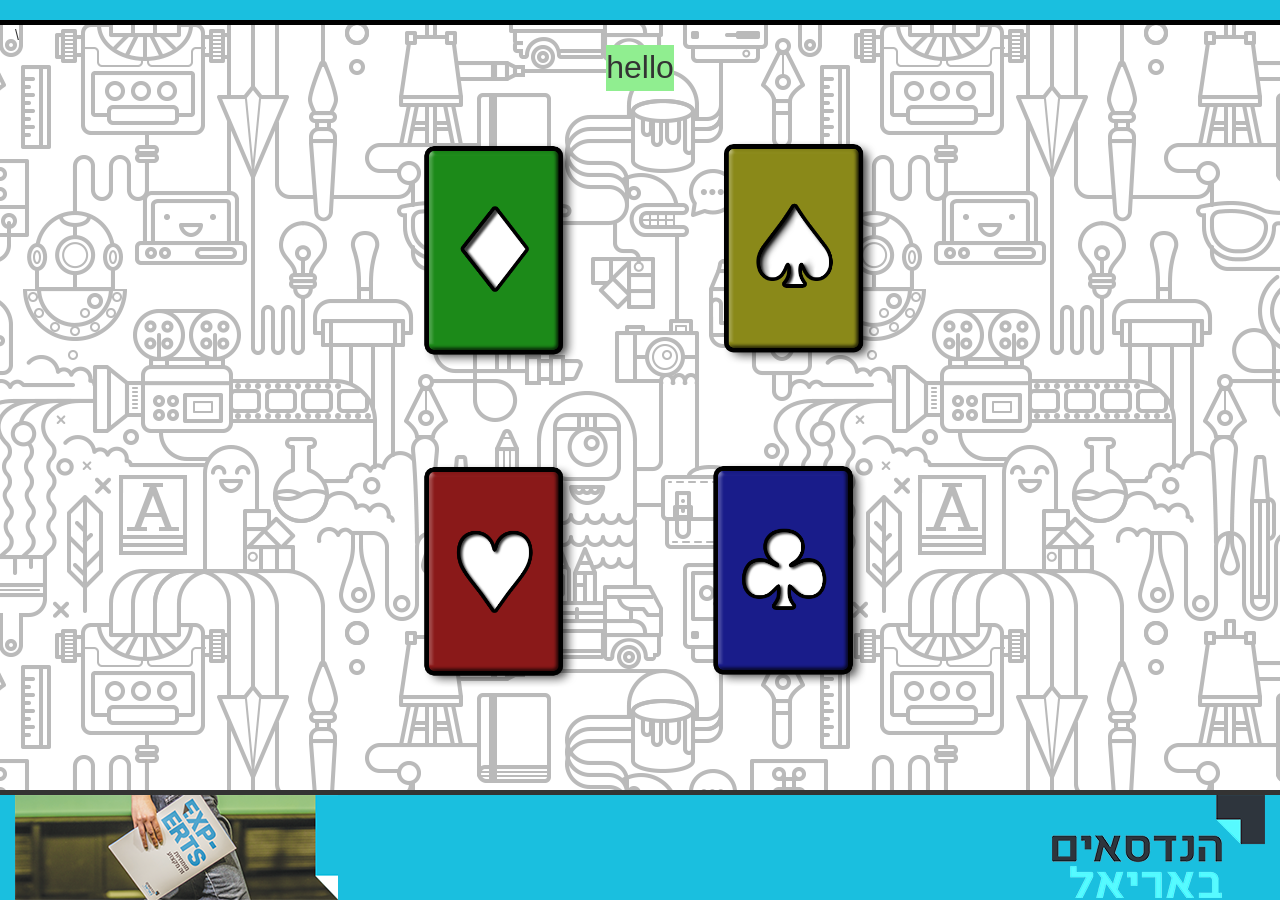
<file: Hackaton/game.html>
<!DOCTYPE html>

<html>

<head>
<link rel="stylesheet" href="https://maxcdn.bootstrapcdn.com/bootstrap/3.3.6/css/bootstrap.min.css" integrity="sha384-1q8mTJOASx8j1Au+a5WDVnPi2lkFfwwEAa8hDDdjZlpLegxhjVME1fgjWPGmkzs7" crossorigin="anonymous">
<meta charset="utf-8"/>
<title>GAME</title>
<link rel="stylesheet" type="text/css" href="css\styleSheet\css.css">
    <script src="https://ajax.googleapis.com/ajax/libs/jquery/1.12.2/jquery.min.js"></script>
    <!-- Latest compiled JavaScript -->
<script src="http://maxcdn.bootstrapcdn.com/bootstrap/3.3.6/js/bootstrap.min.js"></script>
</head>

<body>
        
        
<header id="headerTop" class="container-fluid">
    <div class="row">
        <div class="col-md-12 text-center">
            <h1 id="topTxt"></h1>
        </div>
    </div>    
</header>
    
 <div class="container-fluid">\
     <div class="row">
        <div class="col-md-12 text-center">
            
            <!-- Question -->
             <header id="question-area">
                hello
            </header>

        </div>
     </div>
</div>
    
        <!-- Modal -->
<div id="myModal" class="modal fade" data-backdrop="static" data-keyboard="false" role="dialog">
  <div class="modal-dialog">

    <!-- Modal content-->
    <div class="modal-content">
      <div class="modal-header text-center">
        <h4 class="modal-title text-center">ממתין לתחילת המשחק</h4>
      </div>
      <div class="modal-body text-center">
        <p class="center">חושב שאתה מוכן?</p>
      </div>
    </div>

  </div>
</div>


        <!-- Modal -->
<div id="afterAnswerModal" class="modal fade" data-backdrop="static" data-keyboard="false" role="dialog">
  <div class="modal-dialog">

    <!-- Modal content-->
    <div class="modal-content">
      <div class="modal-header text-center">
        <h4 class="modal-title text-center">תשובתך נקלטה, התכונן לשאלה הבאה!</h4>
      </div>
    </div>

  </div>
</div>
    
<!-- Cards Area -->
<div class="container">
    <div class="row">
        <div class="col-md-offset-3 col-sm-offset-4 col-xs-offset-4 col-xs-6 col-md-3 col-sm-2 ">
                <input class="card" type="image" id="input1" value="תשובה1" onclick="setAnswer(1)"src="img/02.png" />
        </div>
        <div class="col-xs-6 col-md-3 col-sm-2 ">
                <input class="card" type="image" id="input2" value="תשובה2" onclick="setAnswer(2)"src="img/04.png"  />	
        </div>
    </div>  
    <div class="row">
        <div class="col-md-offset-3 col-sm-offset-4 col-xs-offset-4 col-xs-6 col-md-3 col-sm-2 ">
                <input class="card" type="image" id="input3" value="תשובה3" onclick="setAnswer(3)" src="img/01.png"  /> 
        </div>
        <div class="col-xs-6 col-md-3 col-sm-2 ">
                
                <input class="card" type="image" id="input4" value="תשובה4" onclick="setAnswer(4)" src="img/03.png" />
        </div>  
    </div>        
</div>  
    
    <script src="js/game.js"></script> 


<footer class="container-fluid">
   <div class="row">
   <div class="bottom clearfix col-md-12" >
      <img src="img/BottomLogo.png" class="float-left clearfix" >
        <img src="img/HandesaimArielLogo.png" class="float-right clearfix">
    </div>
    </div>
</footer>     
 
</body>
</html>
</file>
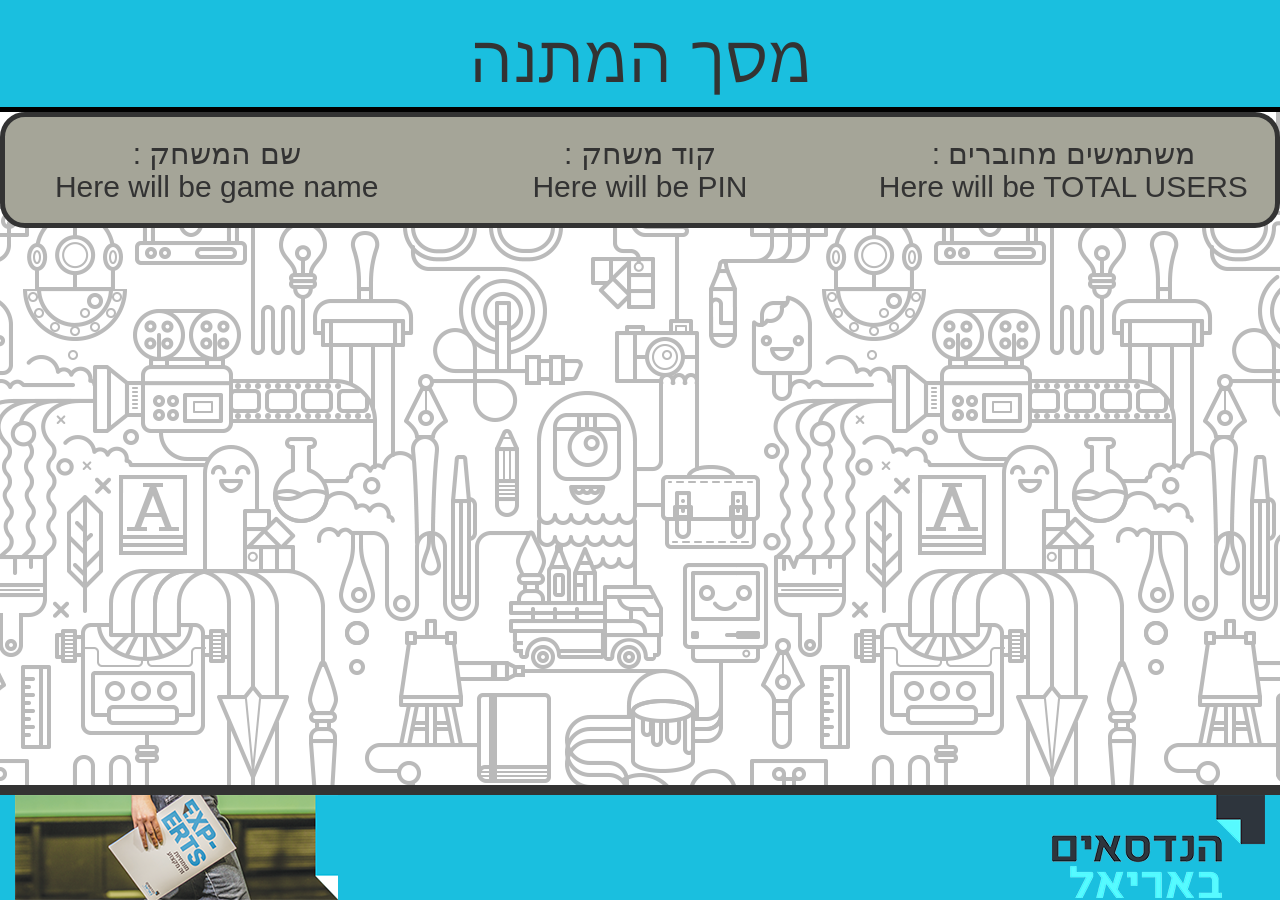
<file: Hackaton/waitToPeople.html>
<html>

<head>
		<meta charset="utf-8"/>
		<script src="https://code.jquery.com/jquery-2.2.4.min.js"></script>
		<script src="js/waitToPeople.js"></script>
		<link rel="stylesheet" href="https://maxcdn.bootstrapcdn.com/bootstrap/3.3.6/css/bootstrap.min.css" integrity="sha384-1q8mTJOASx8j1Au+a5WDVnPi2lkFfwwEAa8hDDdjZlpLegxhjVME1fgjWPGmkzs7" crossorigin="anonymous">
		<link rel="stylesheet" type="text/css" href="css\styleSheet\css.css">

		<title>Waiting For People</title>
</head>

    <body>
	
<header id="headerTop">
<div class="container-fluid">
    <div class="row">
        <div class="col-md-12 text-center">
            <h1 id="topTxt">מסך המתנה</h1>
        </div>
    </div>    
	   </div>  
</header>
	
<div id="centerBox" class="First container-fluid">
<div class="main">
	<div class="row">
	
		<div class="col-xs-4 col-md-4 col-sm-4">
			<h2 class="hebrew"> שם המשחק : </h2>
			<h2 id="gameName" class="hebrew">Here will be game name</h2>
		</div>
		
	   <div class="col-xs-4 col-md-4 col-sm-4">
			<h2 class="hebrew"> קוד משחק : </h2>
        <h2 id="gamePin" class="hebrew">Here will be PIN</h2>
	  </div>
	  
	 <div class="col-xs-4 col-md-4 col-sm-4">
	 <div class="onlineUsers"> 
        <div class="main">
			<h2 class="hebrew"> משתמשים מחוברים : </h2>
			<h2 id="totalUsers" class="hebrew">Here will be TOTAL USERS</h2>
        </div>
	</div>
		</div>
	</div>
	</div>
</div>

<div class="onlineUsersNames divResponsive container-fluid">
<div id="newUsersList" class="hebrew">
	<div class="row">
	<!-- Here will be the names of the online users, coming from java script -->
	</div>
</div>
</div>
        
   <!--     <a href="#" id="startGame">Show Questions</a> -->
<footer class="container-fluid bottom">
   <div class="row">
   <div class="bottom clearfix col-md-12" >
      <img src="img/BottomLogo.png" class="float-left clearfix" >
        <img src="img/HandesaimArielLogo.png" class="float-right clearfix">
    </div>
    </div>
</footer>   
	
    </body>
</html>
</file>
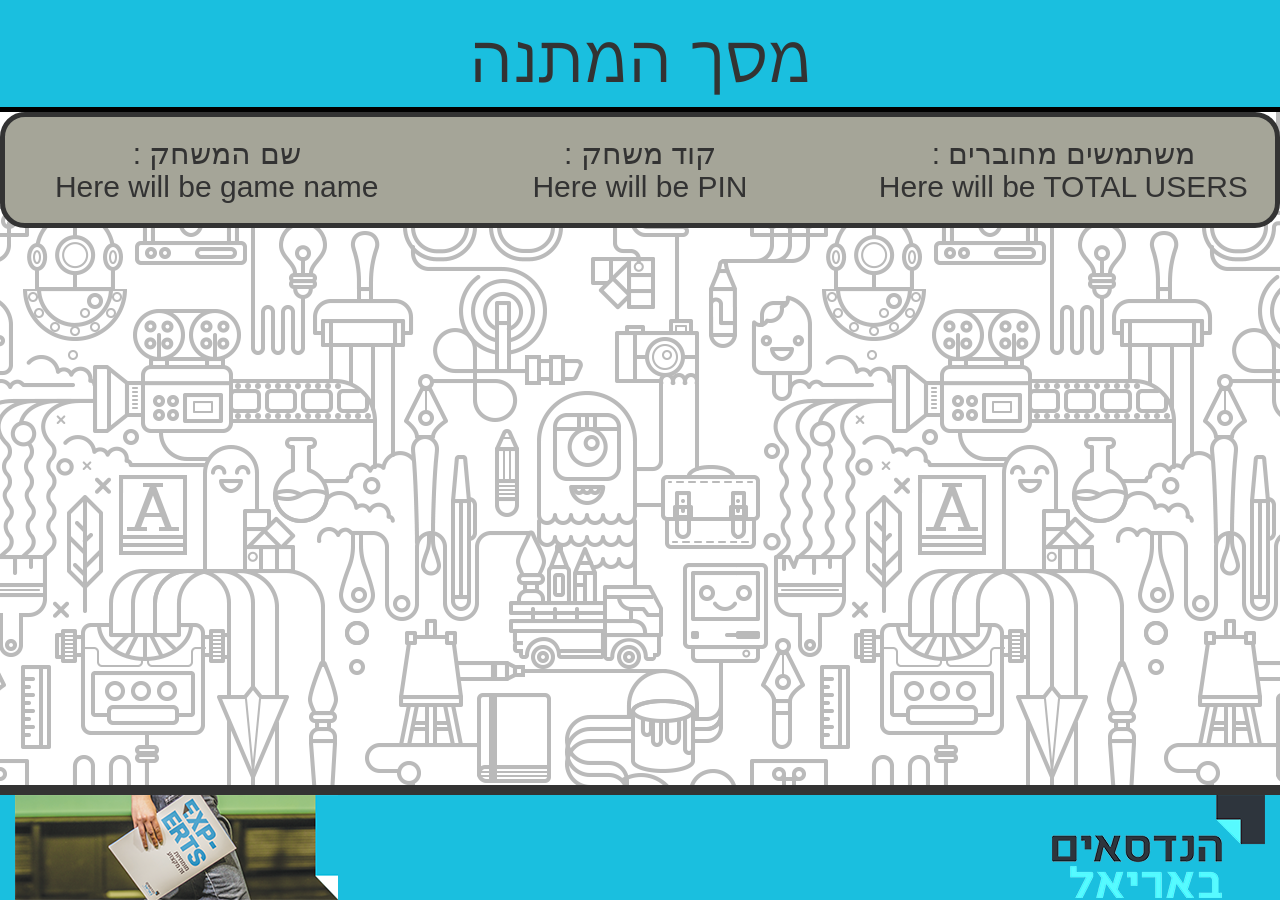
<file: Hackaton/waitToPeople1.html>
<html>

<head>
		<meta charset="utf-8"/>
		<script src="https://code.jquery.com/jquery-2.2.4.min.js"></script>
		<script src="js/waitToPeople.js"></script>
		<link rel="stylesheet" href="https://maxcdn.bootstrapcdn.com/bootstrap/3.3.6/css/bootstrap.min.css" integrity="sha384-1q8mTJOASx8j1Au+a5WDVnPi2lkFfwwEAa8hDDdjZlpLegxhjVME1fgjWPGmkzs7" crossorigin="anonymous">
		<link rel="stylesheet" type="text/css" href="css\styleSheet\css.css">

		<title>Waiting For People</title>
</head>

    <body>
	
<header id="headerTop">
<div class="container-fluid">
    <div class="row">
        <div class="col-md-12 text-center">
            <h1 id="topTxt">מסך המתנה</h1>
        </div>
    </div>    
	   </div>  
</header>
	
<div id="centerBox" class="First container-fluid">
<div class="main">
	<div class="row">
	
		<div class="col-xs-4 col-md-4 col-sm-4">
			<h2 class="hebrew"> שם המשחק : </h2>
			<h2 id="gameName" class="hebrew">Here will be game name</h2>
		</div>
		
	   <div class="col-xs-4 col-md-4 col-sm-4">
			<h2 class="hebrew"> קוד משחק : </h2>
        <h2 id="gamePin" class="hebrew">Here will be PIN</h2>
	  </div>
	  
	 <div class="col-xs-4 col-md-4 col-sm-4">
	 <div class="onlineUsers"> 
        <div class="main">
			<h2 class="hebrew"> משתמשים מחוברים : </h2>
			<h2 id="totalUsers" class="hebrew">Here will be TOTAL USERS</h2>
        </div>
	</div>
		</div>
	</div>
	</div>
</div>

<div class="onlineUsersNames divResponsive container-fluid">
<div id="newUsersList" class="hebrew">
	<div class="row">
	<!-- Here will be the names of the online users, coming from java script -->
	</div>
</div>
</div>
        
   <!--     <a href="#" id="startGame">Show Questions</a> -->
<footer class="container-fluid bottom">
   <div class="row">
   <div class="bottom clearfix col-md-12" >
      <img src="img/BottomLogo.png" class="float-left clearfix" >
        <img src="img/HandesaimArielLogo.png" class="float-right clearfix">
    </div>
    </div>
</footer>   
	
    </body>
</html>
</file>
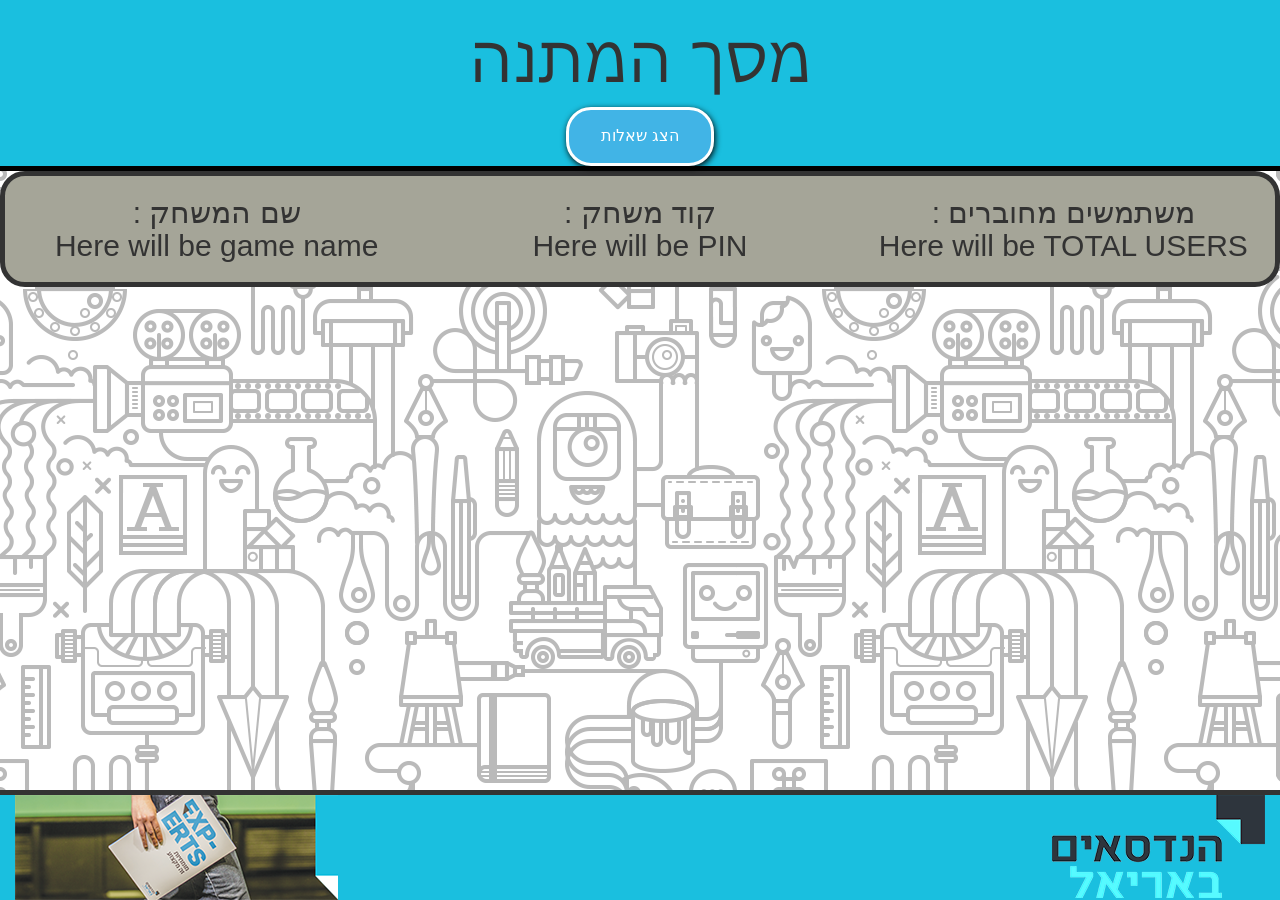
<file: Hackaton/waitToPeople_Alternative.html>
<html>

<head>
		<meta charset="utf-8"/>
		<script src="https://code.jquery.com/jquery-2.2.4.min.js"></script>
		<script src="js/waitToPeople_Alternative.js"></script>
		<link rel="stylesheet" href="https://maxcdn.bootstrapcdn.com/bootstrap/3.3.6/css/bootstrap.min.css" integrity="sha384-1q8mTJOASx8j1Au+a5WDVnPi2lkFfwwEAa8hDDdjZlpLegxhjVME1fgjWPGmkzs7" crossorigin="anonymous">
		<link rel="stylesheet" type="text/css" href="css\styleSheet\css.css">

		<title>Waiting For People</title>
</head>

    <body>
        
    <div class="container-fluid">
    <div class="row">
	
<header id="headerTop">
<div class="container-fluid">
    <div class="row">
        <div class="col-md-12 text-center">
            <h1 id="topTxt">מסך המתנה</h1>
        </div>
        <div class="col-md-12 text-center">
            <input id="startGame" type="button" class="button" value="הצג שאלות" id="topTxt">
        </div>
    </div>    
	   </div>  
</header>
	
<div id="centerBox" class="First container-fluid">
<div class="main">
	<div class="row">
	
		<div class="col-xs-4 col-md-4 col-sm-4">
			<h2 class="hebrew"> שם המשחק : </h2>
			<h2 id="gameName" class="hebrew">Here will be game name</h2>
		</div>
		
	   <div class="col-xs-4 col-md-4 col-sm-4">
			<h2 class="hebrew"> קוד משחק : </h2>
        <h2 id="gamePin" class="hebrew">Here will be PIN</h2>
	  </div>
	  
	 <div class="col-xs-4 col-md-4 col-sm-4">
	 <div class="onlineUsers"> 
        <div class="main">
			<h2 class="hebrew"> משתמשים מחוברים : </h2>
			<h2 id="totalUsers" class="hebrew">Here will be TOTAL USERS</h2>
        </div>
	</div>
		</div>
	</div>
	</div>
</div>


<div class="container-fluid">
<div class="row">
    <div class="table-responsive">
        <table id="users" class="table table-condensed">

        </table>
    </div>
</div>
</div>
        
   <!--     <a href="#" id="startGame">Show Questions</a> -->
<footer class="container-fluid">
   <div class="row">
   <div class="bottom clearfix col-md-12" >
      <img src="img/BottomLogo.png" class="float-left clearfix" >
        <img src="img/HandesaimArielLogo.png" class="float-right clearfix">
    </div>
    </div>
</footer>
   
</div>
</div>
    </body>
</html>
</file>
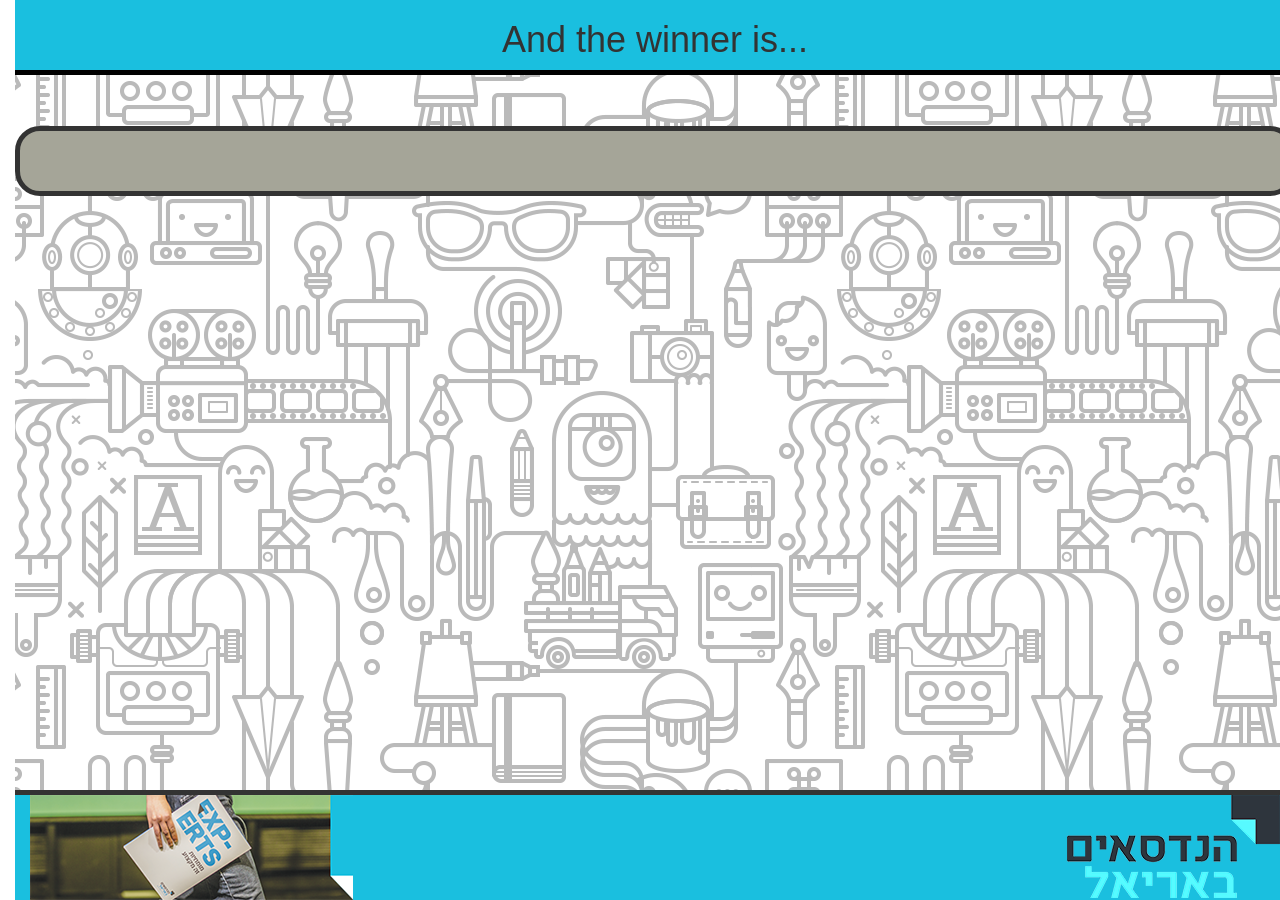
<file: Hackaton/winner.html>
<!DOCTYPE html>

<html dir="rtl">

<head>
<link rel="stylesheet" href="https://maxcdn.bootstrapcdn.com/bootstrap/3.3.6/css/bootstrap.min.css" integrity="sha384-1q8mTJOASx8j1Au+a5WDVnPi2lkFfwwEAa8hDDdjZlpLegxhjVME1fgjWPGmkzs7" crossorigin="anonymous">
<meta charset="utf-8"/>
<title>GAME</title>
<link rel="stylesheet" type="text/css" href="css\styleSheet\css.css">
    <script src="https://ajax.googleapis.com/ajax/libs/jquery/1.12.2/jquery.min.js"></script>
</head>

<!-- Hebrew -->
<style>
    winner-area, winner-points-area{
        direction: rtl;
    }
</style>    

<body>
        
        
<header id="headerTop" class="container-fluid">
    <div class="row">
        <div class="col-md-12 text-center">
            <h1 dir="ltr" id="topTxt1">And the winner is...</h1>
        </div>
    </div>    
</header>
    <div class="row space"></div>
    
    
    <div class="First winnerdiv container-fluid">
    <div class="row"  id="centerBox">
    <span id="text"></span>
        <div class="main">
             <div id="winner-area">

            </div>
            <br>
             <div id="winner-points-area">

            </div>
        </div>
        </div>
    </div>
     <div class="row space"></div>
    
    <script src="js/getWinner.js"></script> 
</body>

<footer class="container-fluid">
   <div class="row">
   <div class="bottom clearfix col-md-12" >
      <img src="img/BottomLogo.png" class="float-left clearfix" >
        <img src="img/HandesaimArielLogo.png" class="float-right clearfix">
    </div>
    </div>
</footer>     
    
</html>
</file>
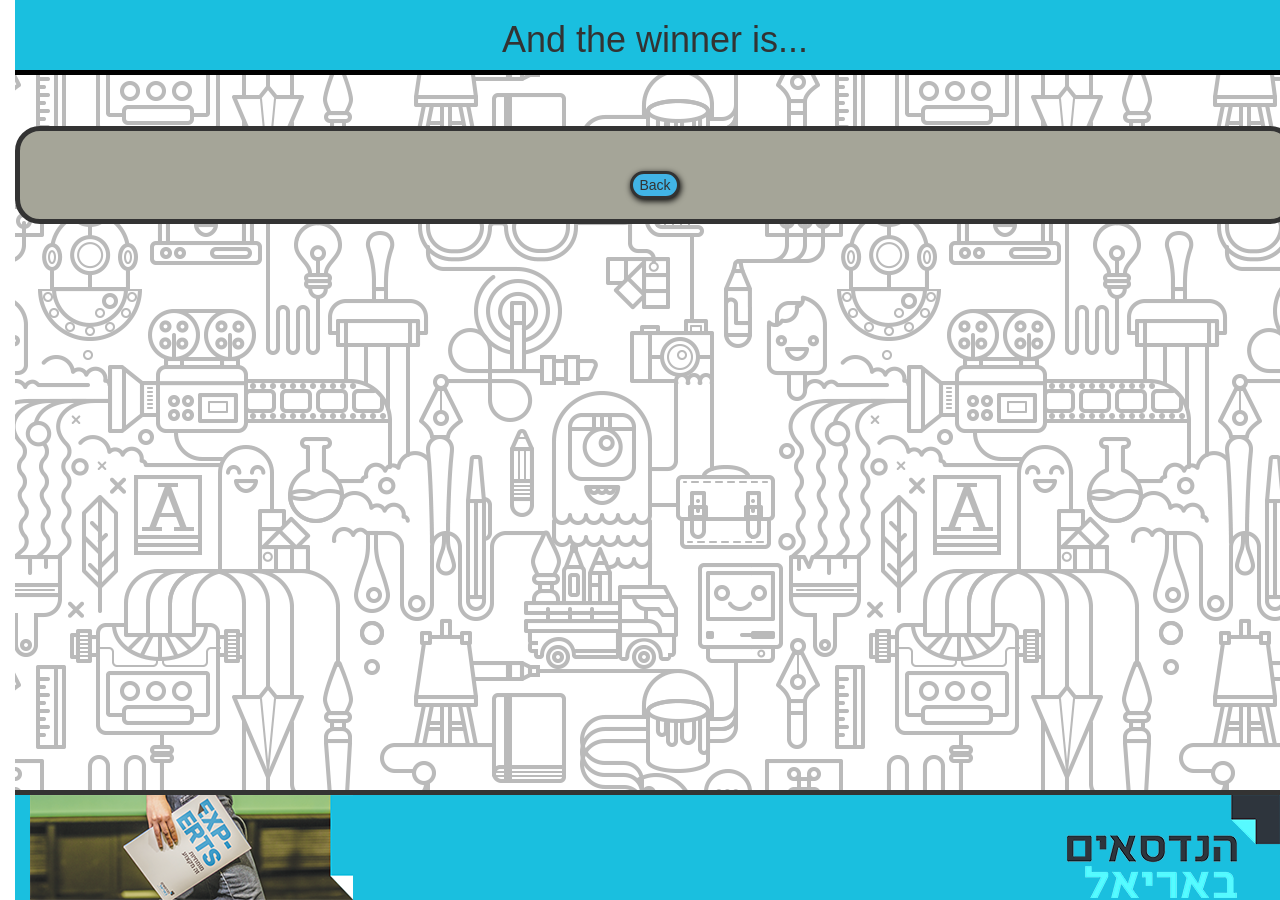
<file: Hackaton/‏‏winnerAdmin.html>
<!DOCTYPE html>

<html dir="rtl">

<head>
<link rel="stylesheet" href="https://maxcdn.bootstrapcdn.com/bootstrap/3.3.6/css/bootstrap.min.css" integrity="sha384-1q8mTJOASx8j1Au+a5WDVnPi2lkFfwwEAa8hDDdjZlpLegxhjVME1fgjWPGmkzs7" crossorigin="anonymous">
<meta charset="utf-8"/>
<title>GAME</title>
<link rel="stylesheet" type="text/css" href="css\styleSheet\css.css">
    <script src="https://ajax.googleapis.com/ajax/libs/jquery/1.12.2/jquery.min.js"></script>
</head>

<!-- Hebrew -->
<style>
    winner-area, winner-points-area{
        direction: rtl;
    }
</style>    

<body>
        
        
<header id="headerTop" class="container-fluid">
    <div class="row">
        <div class="col-md-12 text-center">
            <h1 dir="ltr" id="topTxt1">And the winner is...</h1>
        </div>
    </div>    
</header>
    <div class="row space"></div>
    
    
    <div class="First winnerdiv container-fluid">
    <div class="row"  id="centerBox">
        
    <span id="text"></span>
        <div class="main">
             <div id="winner-area">

            </div>
            <br>
             <div id="winner-points-area">

            </div>
            <input id="backButton" type="button" value="Back"/>
        </div>
        </div>
    </div>
     <div class="row space"></div>
    
    <footer class="container-fluid">
       <div class="row">
       <div class="bottom clearfix col-md-12" >
          <img src="img/BottomLogo.png" class="float-left clearfix" >
            <img src="img/HandesaimArielLogo.png" class="float-right clearfix">
        </div>
        </div>
    </footer> 
    
    <script src="js/getWinner.js"></script> 
</body>

    
    
</html>
</file>
